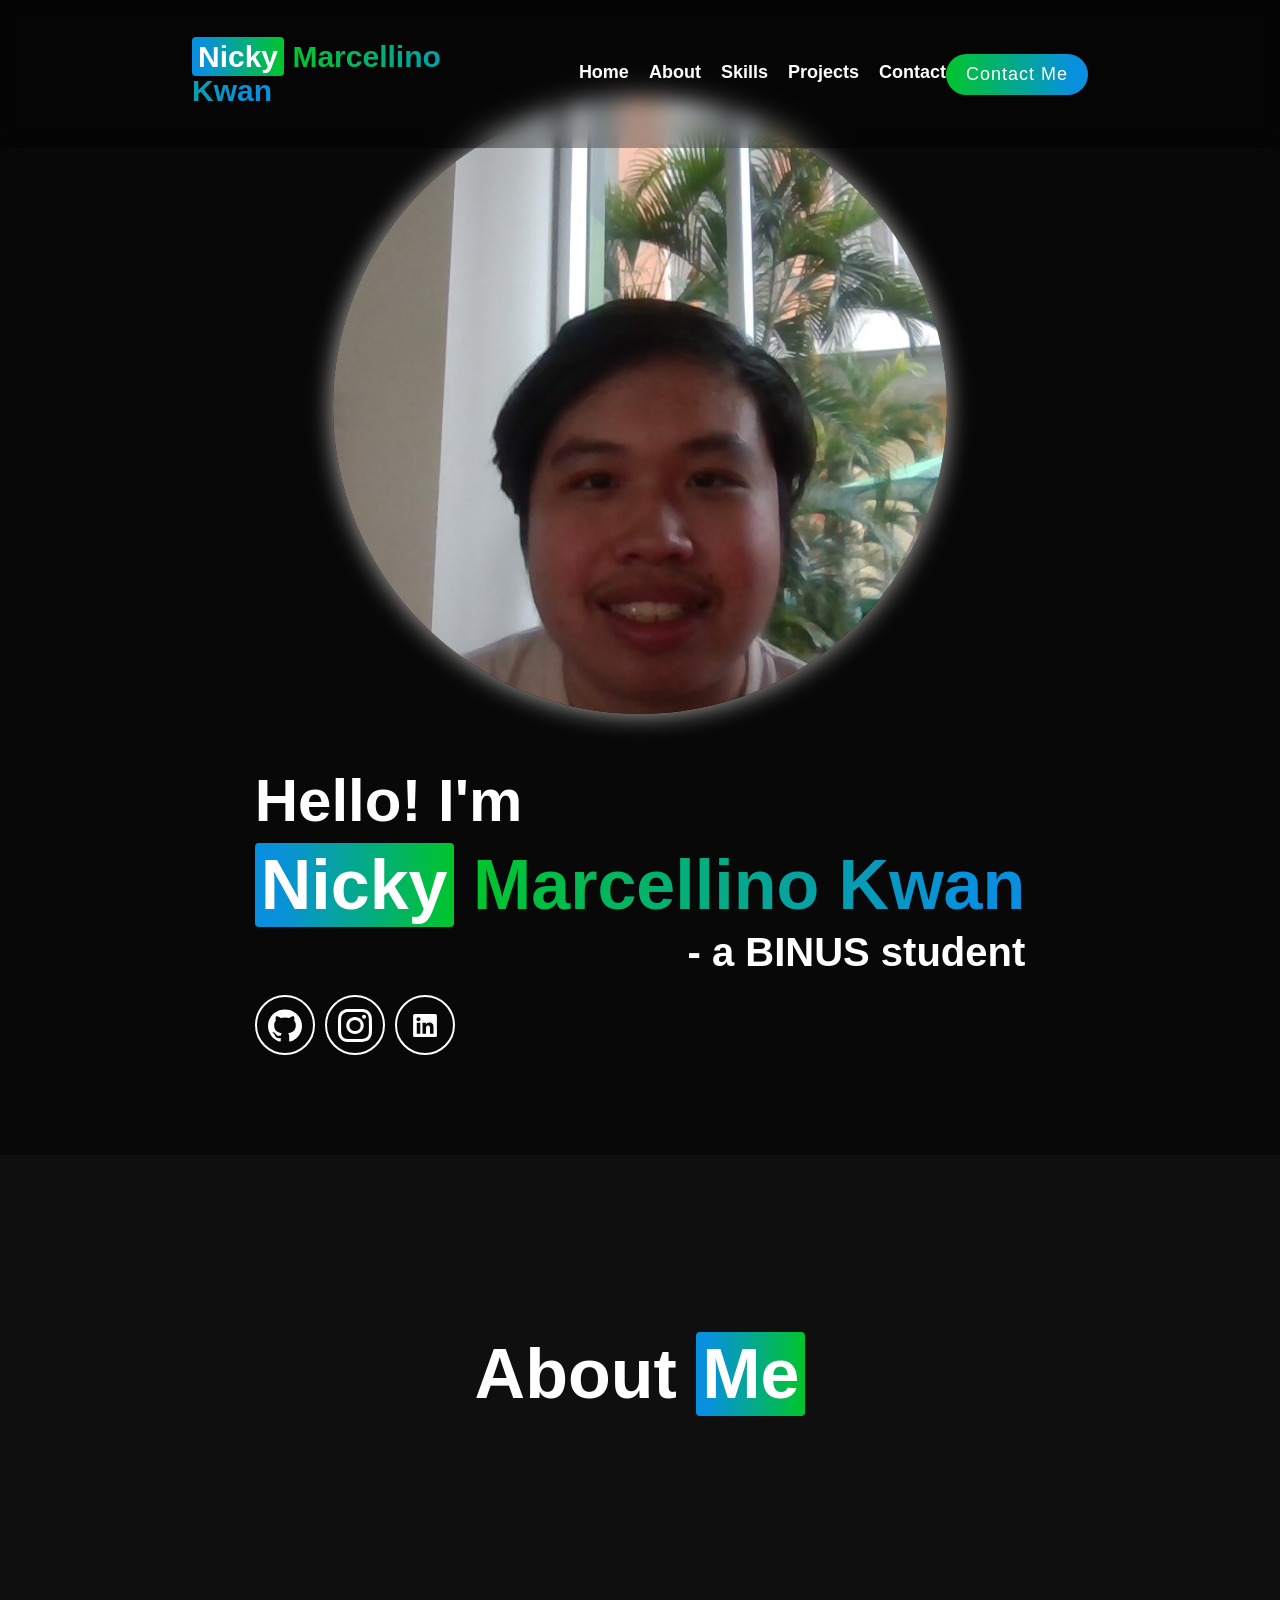
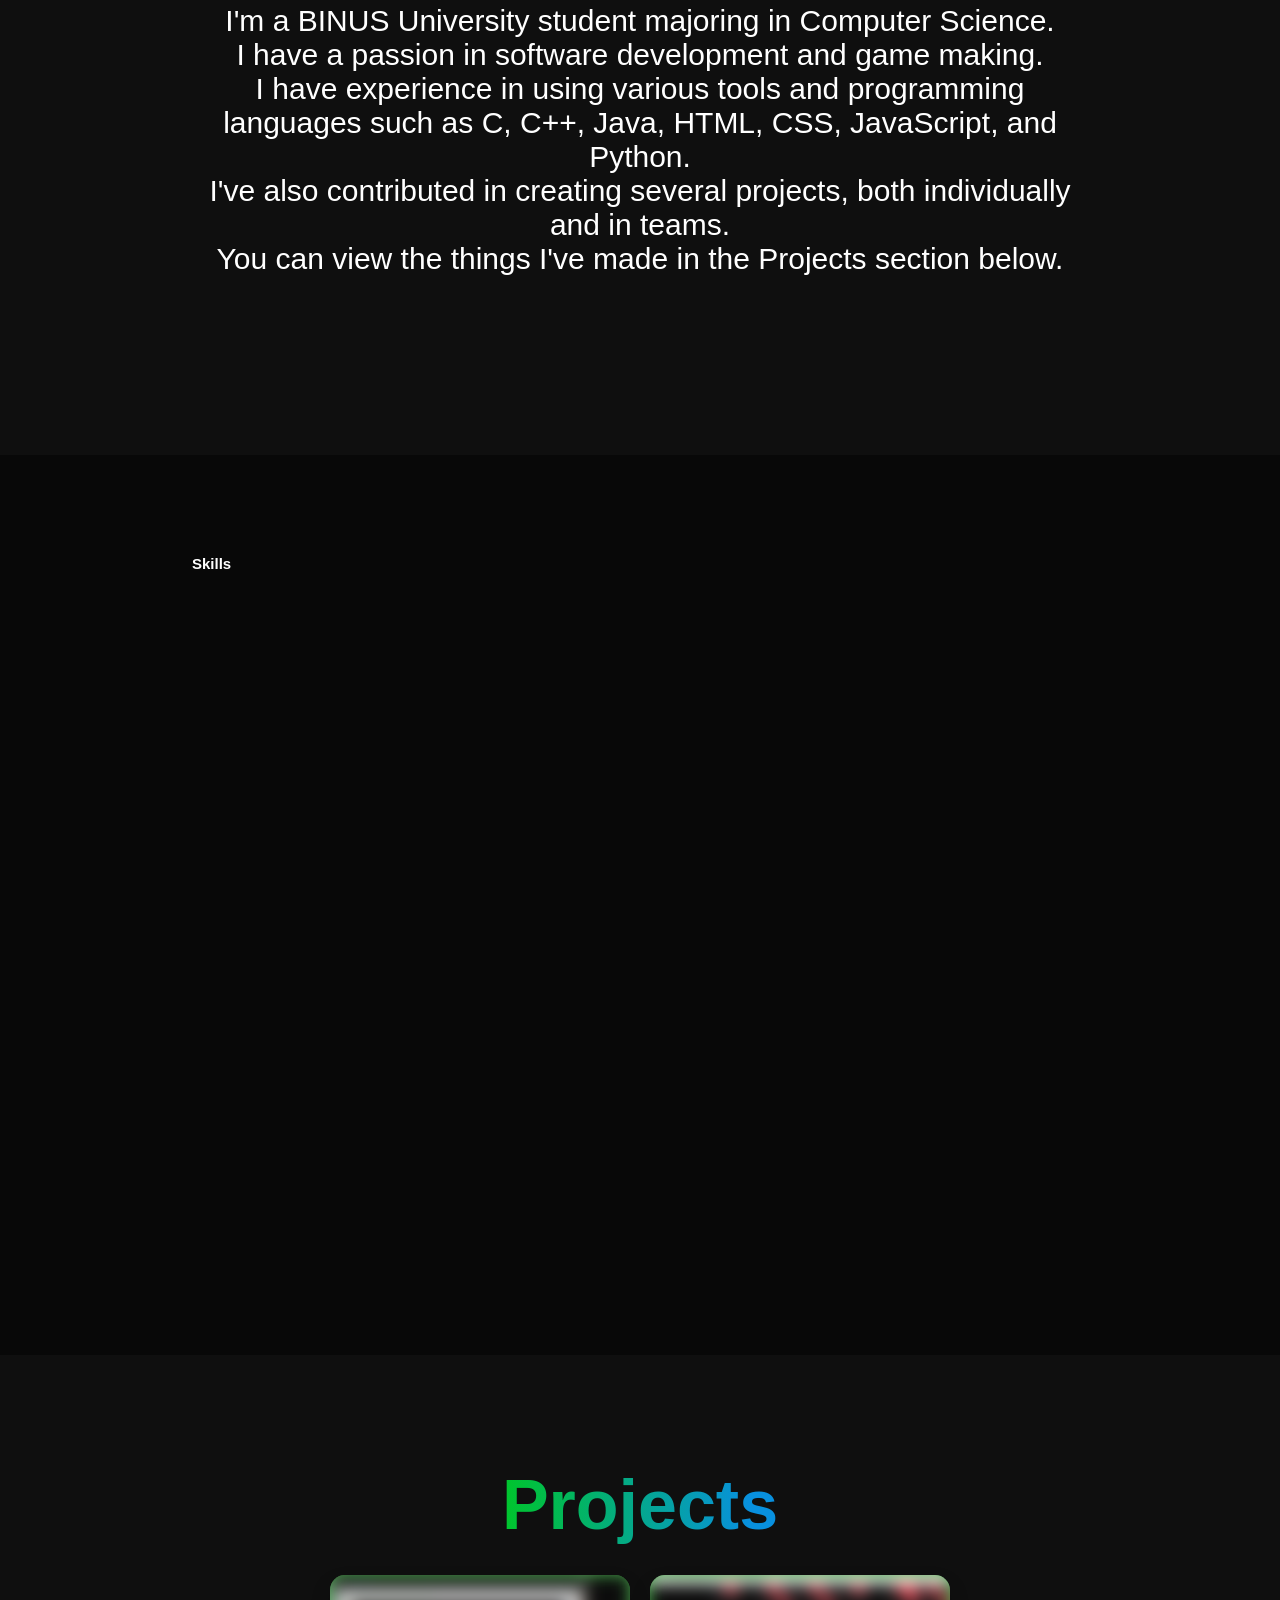
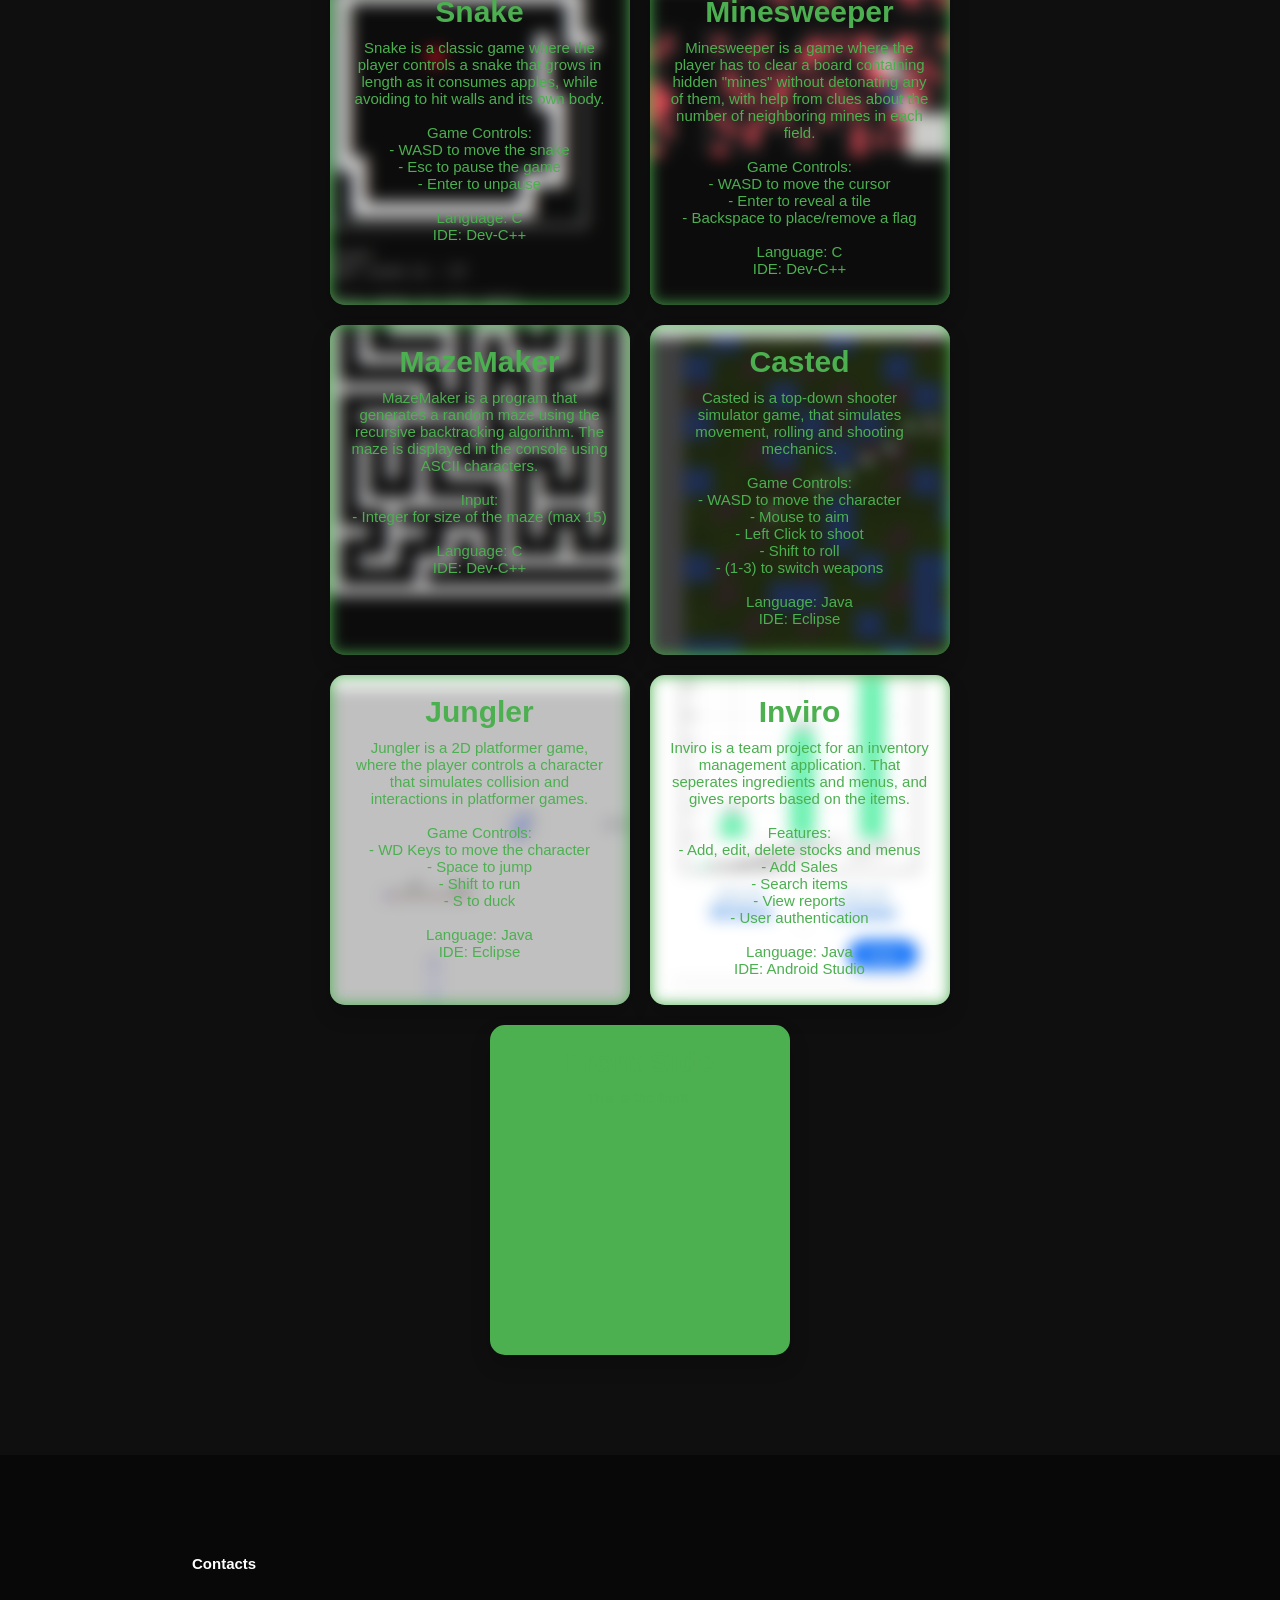
<file: index.html>
<!DOCTYPE html>
<html lang="en">

<head>
    <meta charset="UTF-8">
    <meta name="viewport" content="width=device-width, initial-scale=1.0">
    <title>About Me</title>
    <link rel="stylesheet" href="style.css">
</head>

<body>
    <header class="head">
        <a href="#home" class="logo">
            <span class="name-highlight">Nicky</span> <span>Marcellino Kwan</span>
        </a>

        <i class="bx bx-menu" id="menu-icon">i</i>

        <nav class="navbar">
            <a href="#home">Home</a>
            <a href="#about">About</a>
            <a href="#skills">Skills</a>
            <a href="#projects">Projects</a>
            <a href="#contact">Contact</a>
        </nav>

        <button class="gradient-btn">Contact Me</button>

    </header>

    <section class="home" id="home">
        <div class="home-in">
            <h2>Hello! I'm</h2>
            <h1><span class="name-highlight">Nicky</span> <span class="typing"> Marcellino Kwan</span></h1>
            <h3>- a BINUS student</h3>

            <!-- <a href="#" class="gradient-btn">Hire Me</a> -->
            <div class="socials">
                <a class="soc-btn" href="https://github.com/Then1ck" target="_blank">
                    <img src="icons/github.svg" alt="GitHub" width="32" height="32">
                </a>
                <a class="soc-btn" href="" target="_blank">
                    <img src="icons/instagram.svg" alt="instagram" width="32" height="32">
                </a>
                <a class="soc-btn" href="https://www.linkedin.com/in/nicky-marcellino-kwan-251743369" target="_blank">
                    <img src="icons/linkedIn.svg" alt="LinkedIn" width="32" height="32">
                </a>
            </div>
        </div>

        <div class="home-img">
            <img src="home-img.jpg" alt="">
        </div>
    </section>

    <section class="about" id="about">
        <h1>About <span class="name-highlight">Me</span></h1>
        <div class="abt">
            <p>I'm a BINUS University student majoring in Computer Science.
                <br>I have a passion in software development and game making.
                <br>I have experience in using various tools and programming languages such as
                C, C++, Java, HTML, CSS, JavaScript, and Python.
                <br>I've also contributed in creating several projects, both individually and in teams.
                <br>You can view the things I've made in the Projects section below.
            </p>
        </div>
    </section>

    <section class="skills" id="skills">
        <div class="skills">
            <h1 class="heading">Skills</h1>


        </div>


        </div>
    </section>

    <section class="projects" id="projects">
        <div class="prj">
            <h1><span>Projects</span></h1>
            <div class="card-container">
                <div class="card-floating">
                    <div class="card" id="card">
                        <div class="card-front">
                            <img src="img/Snake.png" alt="Background" class="bg-img" />
                            <h2>Snake</h2>
                            <p>Snake is a classic game where the player controls a snake that grows in length as it consumes apples,
                                while avoiding to hit walls and its own body.
                                <br>
                                <br>Game Controls:
                                <br>- WASD to move the snake
                                <br>- Esc to pause the game
                                <br>- Enter to unpause
                                <br>
                                <br>Language: C
                                <br>IDE: Dev-C++
                            </p>
                        </div>
                        <div class="card-back">
                            <img src="img/Snake.png" alt="Background" class="bg-img" />
                            <h2>Downloads</h2>
                            <p>This is the C source code.</p>
                            <a href="prj/ReplayableSnake.c" download class="download-btn">ReplayableSnake.c</a>
                            <p>This is the exe file.</p>
                            <a href="prj/ReplayableSnake.exe" download class="download-btn">ReplayableSnake.exe</a>

                        </div>
                    </div>
                </div>
                <div class="card-floating">
                    <div class="card" id="card">
                        <div class="card-front">
                            <img src="img/Minesweeper.png" alt="Background" class="bg-img" />
                            <h2>Minesweeper</h2>
                            <p>Minesweeper is a game where the player has to clear a board containing hidden "mines" without detonating any of them,
                                with help from clues about the number of neighboring mines in each field.
                                <br>
                                <br>Game Controls:
                                <br>- WASD to move the cursor
                                <br>- Enter to reveal a tile
                                <br>- Backspace to place/remove a flag
                                <br>
                                <br>Language: C
                                <br>IDE: Dev-C++
                            </p>
                        </div>
                        <div class="card-back">
                            <img src="img/Minesweeper.png" alt="Background" class="bg-img" />
                            <h2>Downloads</h2>
                            <p>This is the C source code.</p>
                            <a href="prj/minesweeper2.c" download class="download-btn">minesweeper2.c</a>
                            <p>This is the exe file.</p>
                            <a href="prj/minesweeper2.exe" download class="download-btn">minesweeper2.exe</a>

                        </div>
                    </div>
                </div>
                <div class="card-floating">
                    <div class="card" id="card">
                        <div class="card-front">
                            <img src="img/MazeMaker.png" alt="Background" class="bg-img" />
                            <h2>MazeMaker</h2>
                            <p>MazeMaker is a program that generates a random maze using the recursive backtracking algorithm.
                                The maze is displayed in the console using ASCII characters.
                                <br>
                                <br>Input:
                                <br>- Integer for size of the maze (max 15)
                                <br>
                                <br>Language: C
                                <br>IDE: Dev-C++
                            </p>
                        </div>
                        <div class="card-back">
                            <img src="img/MazeMaker.png" alt="Background" class="bg-img" />
                            <h2>Downloads</h2>
                            <p>This is the C source code.</p>
                            <a href="prj/MazeMaker4.c" download class="download-btn">MazeMaker4.c</a>
                            <p>This is the exe file.</p>
                            <a href="prj/MazeMaker4.exe" download class="download-btn">MazeMaker4.exe</a>

                        </div>
                    </div>
                </div>
                <div class="card-floating">
                    <div class="card" id="card">
                        <div class="card-front">
                            <img src="img/Shooter Simulator.png" alt="Background" class="bg-img" />
                            <h2>Casted</h2>
                            <p>Casted is a top-down shooter simulator game, that simulates movement, rolling and shooting mechanics.
                                <br>
                                <br>Game Controls:
                                <br>- WASD to move the character
                                <br>- Mouse to aim
                                <br>- Left Click to shoot
                                <br>- Shift to roll
                                <br>- (1-3) to switch weapons
                                <br>
                                <br>Language: Java
                                <br>IDE: Eclipse
                            </p>
                        </div>
                        <div class="card-back">
                            <img src="img/Shooter Simulator.png" alt="Background" class="bg-img" />
                            <h2>Downloads</h2>
                            <p>This is the project zip file.</p>
                            <a href="prj/Casted - 7. Clean Up.zip" download class="download-btn">Casted - 7.zip</a>
                        </div>
                    </div>
                </div>
                <div class="card-floating">
                    <div class="card" id="card">
                        <div class="card-front">
                            <img src="img/Platformer.png" alt="Background" class="bg-img" />
                            <h2>Jungler</h2>
                            <p>Jungler is a 2D platformer game, where the player controls a character that simulates collision and interactions in platformer games.
                                <br>
                                <br>Game Controls:
                                <br>- WD Keys to move the character
                                <br>- Space to jump
                                <br>- Shift to run
                                <br>- S to duck
                                <br>
                                <br>Language: Java
                                <br>IDE: Eclipse
                            </p>
                        </div>
                        <div class="card-back">
                            <img src="img/Platformer.png" alt="Background" class="bg-img" />
                            <h2>Downloads</h2>
                            <p>This is the project zip file.</p>
                            <a href="prj/Jungler - 8.2. Jumping Shenanigans.zip" download class="download-btn">Jungler - 8.2.zip</a>
                        </div>
                    </div>
                </div>
                <div class="card-floating">
                    <div class="card" id="card">
                        <div class="card-front">
                            <img src="img/Inviro - Home.jpeg" alt="Background" class="bg-img" />
                            <h2>Inviro</h2>
                            <p>Inviro is a team project for an inventory management application. That seperates ingredients and menus, and gives reports based on the items.
                                <br>
                                <br>Features:
                                <br>- Add, edit, delete stocks and menus
                                <br>- Add Sales
                                <br>- Search items
                                <br>- View reports
                                <br>- User authentication
                                <br>
                                <br>Language: Java
                                <br>IDE: Android Studio
                            </p>
                        </div>
                        <div class="card-back">
                            <img src="img/Inviro - Inventory.jpeg" alt="Background" class="bg-img" />
                            <h2>Downloads</h2>
                            <p>This is the github.</p>
                            <a href="https://github.com/hoseawidjaja/Inviro"class="download-btn" target="_blank">github.com/Inviro</a>
                            <p>This is the apk.</p>
                            <a href="prj/InviroV1.2.apk" download class="download-btn">Inviro.apk</a>

                        </div>
                    </div>
                </div>
                <div class="card-floating">
                    <div class="card" id="card">
                        <div class="card-front">
                            <h2>Front Side</h2>
                            <p>This is the front.</p>
                        </div>
                        <div class="card-back">
                            <h2>Back Side</h2>
                            <p>This is the back.</p>
                        </div>
                    </div>
                </div>
            </div>
    </section>

    <section class="contact" id="contact">
        <div class="ctc">
            <h1>Contacts</h1>
        </div>
    </section>

    <script src="script.js"></script>
</body>

</html>
</file>
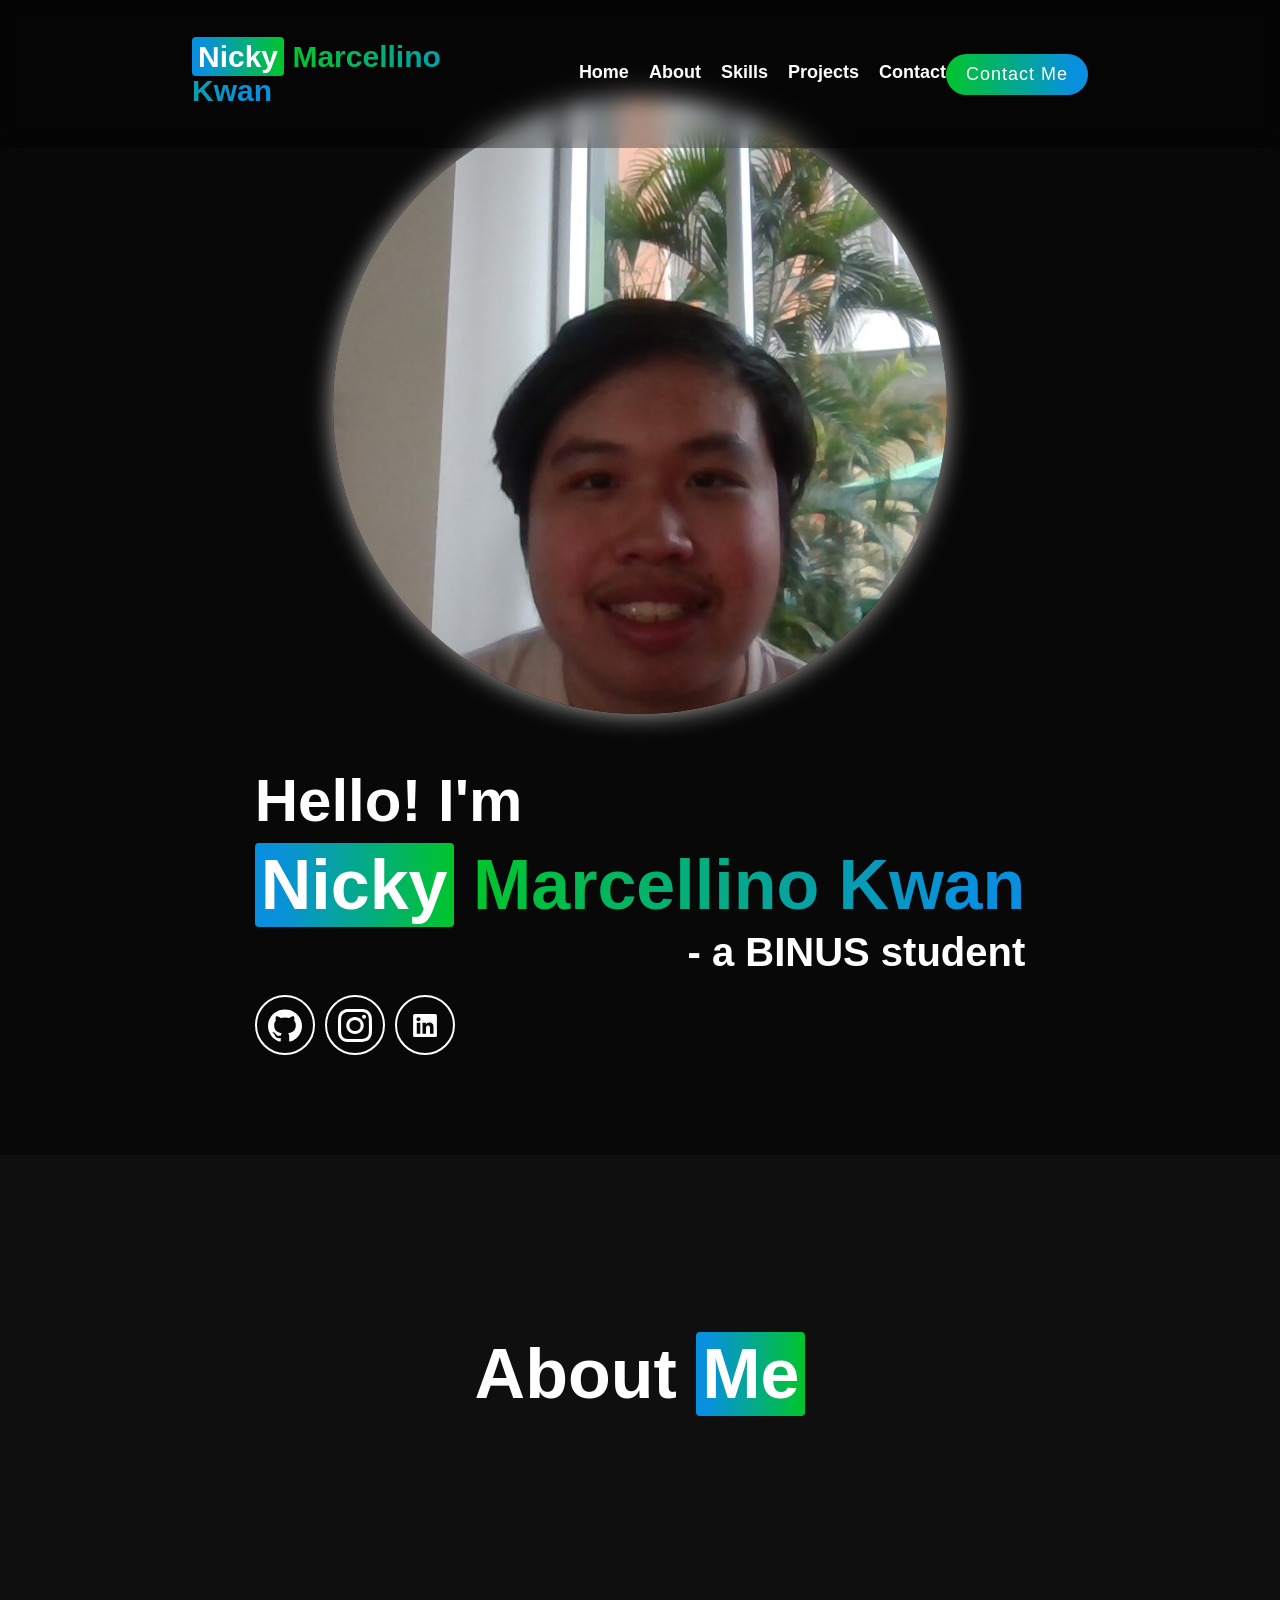
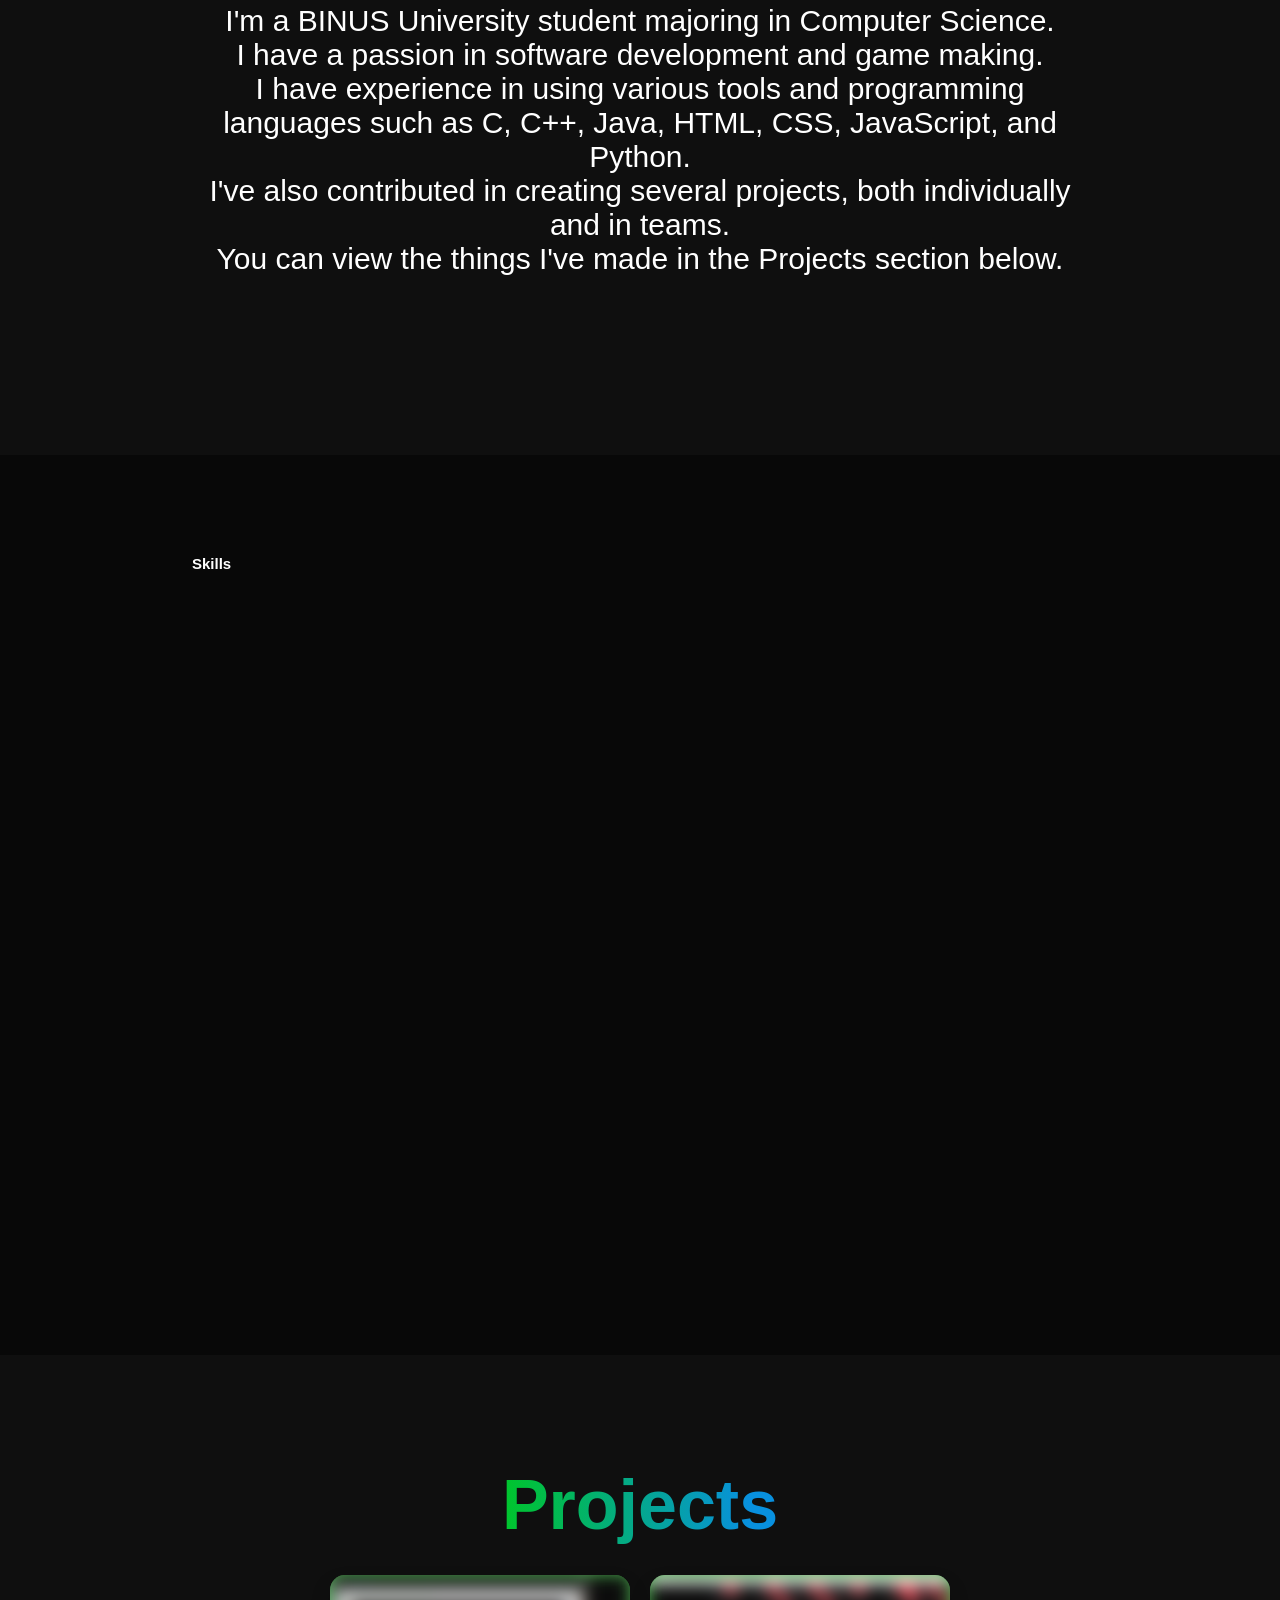
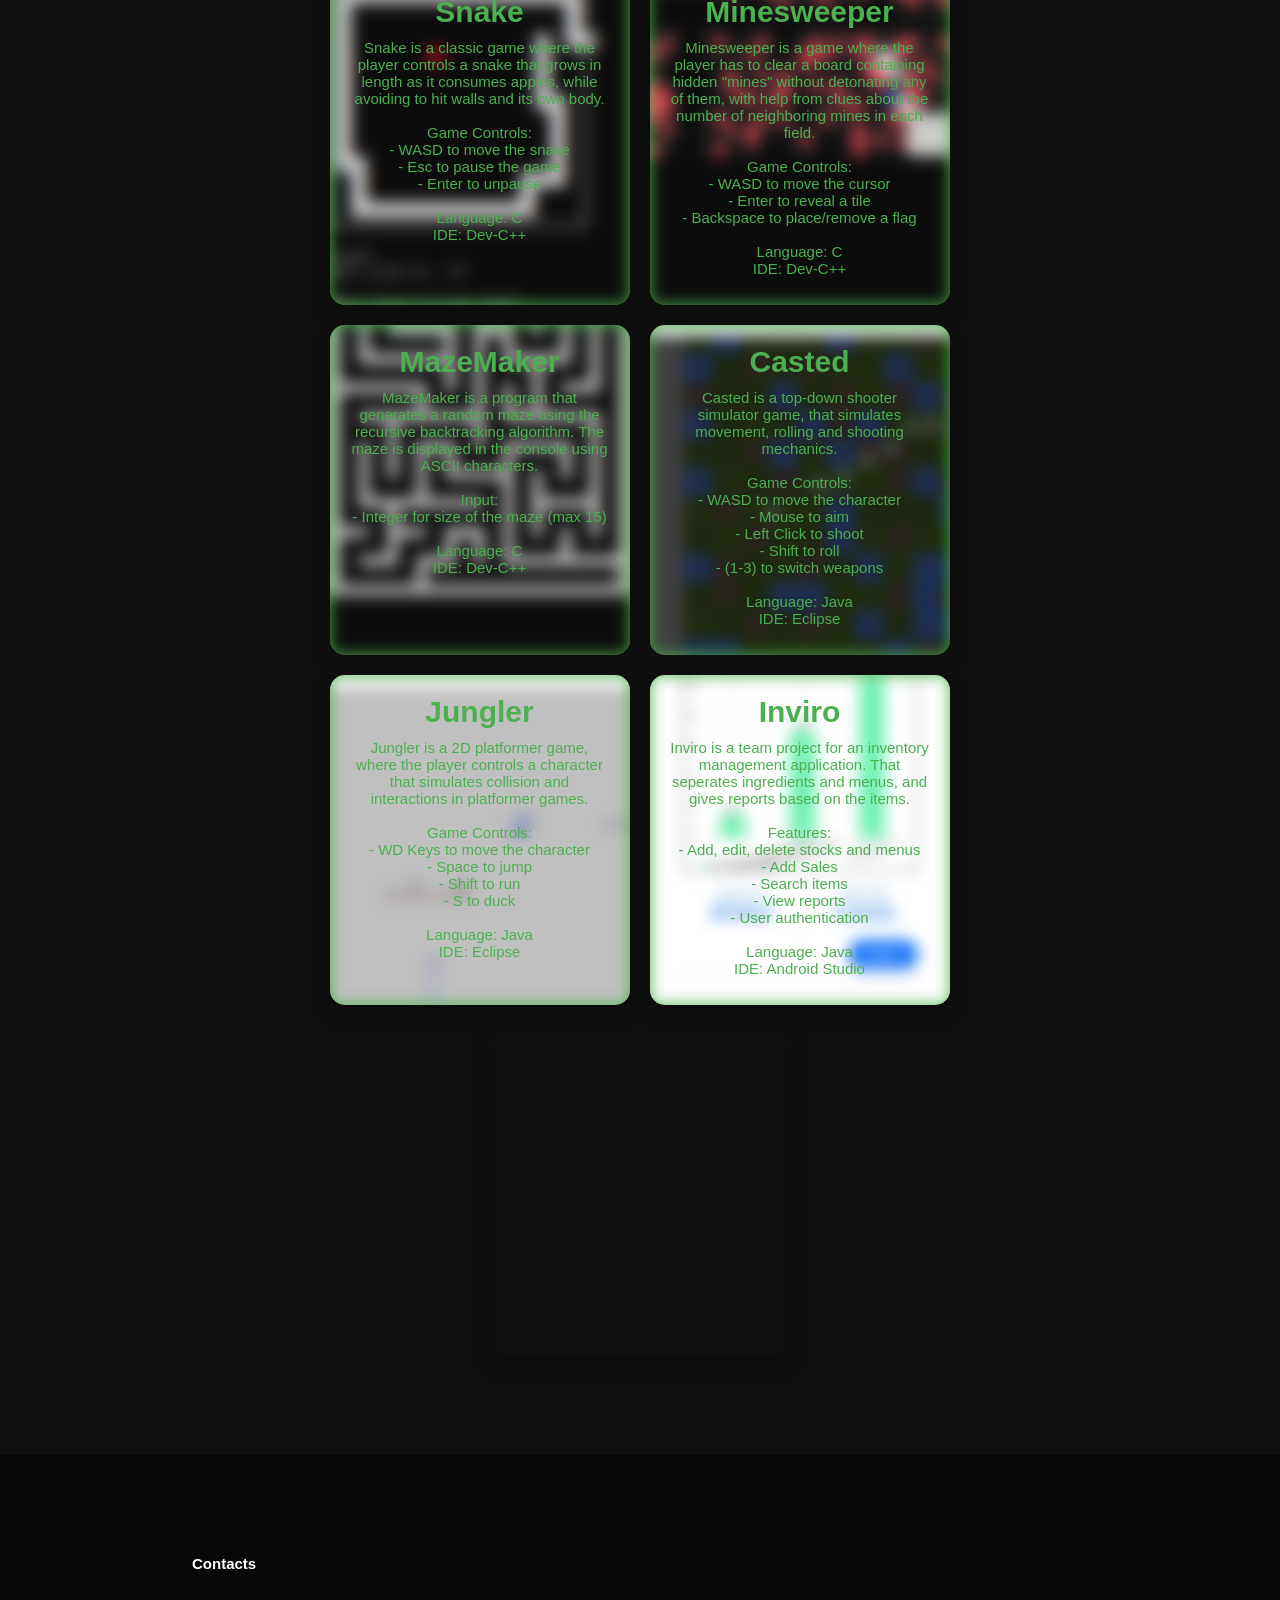
<file: aboutMe.html>
<!DOCTYPE html>
<html lang="en">

<head>
    <meta charset="UTF-8">
    <meta name="viewport" content="width=device-width, initial-scale=1.0">
    <title>About Me</title>
    <link rel="stylesheet" href="style.css">
</head>

<body>
    <header class="head">
        <a href="#home" class="logo">
            <span class="name-highlight">Nicky</span> <span>Marcellino Kwan</span>
        </a>

        <i class="bx bx-menu" id="menu-icon">i</i>

        <nav class="navbar">
            <a href="#home">Home</a>
            <a href="#about">About</a>
            <a href="#skills">Skills</a>
            <a href="#projects">Projects</a>
            <a href="#contact">Contact</a>
        </nav>

        <button class="gradient-btn">Contact Me</button>

    </header>

    <section class="home" id="home">
        <div class="home-in">
            <h2>Hello! I'm</h2>
            <h1><span class="name-highlight">Nicky</span> <span class="typing"> Marcellino Kwan</span></h1>
            <h3>- a BINUS student</h3>

            <!-- <a href="#" class="gradient-btn">Hire Me</a> -->
            <div class="socials">
                <a class="soc-btn" href="https://github.com/Then1ck" target="_blank">
                    <img src="icons/github.svg" alt="GitHub" width="32" height="32">
                </a>
                <a class="soc-btn" href="" target="_blank">
                    <img src="icons/instagram.svg" alt="instagram" width="32" height="32">
                </a>
                <a class="soc-btn" href="https://www.linkedin.com/in/nicky-marcellino-kwan-251743369" target="_blank">
                    <img src="icons/linkedIn.svg" alt="LinkedIn" width="32" height="32">
                </a>
            </div>
        </div>

        <div class="home-img">
            <img src="home-img.jpg" alt="">
        </div>
    </section>

    <section class="about" id="about">
        <h1>About <span class="name-highlight">Me</span></h1>
        <div class="abt">
            <p>I'm a BINUS University student majoring in Computer Science.
                <br>I have a passion in software development and game making.
                <br>I have experience in using various tools and programming languages such as
                C, C++, Java, HTML, CSS, JavaScript, and Python.
                <br>I've also contributed in creating several projects, both individually and in teams.
                <br>You can view the things I've made in the Projects section below.
            </p>
        </div>
    </section>

    <section class="skills" id="skills">
        <div class="skills">
            <h1 class="heading">Skills</h1>


        </div>


        </div>
    </section>

    <section class="projects" id="projects">
        <div class="prj">
            <h1><span>Projects</span></h1>
            <div class="card-container">
                <div class="card-floating">
                    <div class="card" id="card">
                        <div class="card-front">
                            <img src="img/Snake.png" alt="Background" class="bg-img" />
                            <h2>Snake</h2>
                            <p>Snake is a classic game where the player controls a snake that grows in length as it consumes apples,
                                while avoiding to hit walls and its own body.
                                <br>
                                <br>Game Controls:
                                <br>- WASD to move the snake
                                <br>- Esc to pause the game
                                <br>- Enter to unpause
                                <br>
                                <br>Language: C
                                <br>IDE: Dev-C++
                            </p>
                        </div>
                        <div class="card-back">
                            <img src="img/Snake.png" alt="Background" class="bg-img" />
                            <h2>Downloads</h2>
                            <p>This is the C source code.</p>
                            <a href="prj/ReplayableSnake.c" download class="download-btn">ReplayableSnake.c</a>
                            <p>This is the exe file.</p>
                            <a href="prj/ReplayableSnake.exe" download class="download-btn">ReplayableSnake.exe</a>

                        </div>
                    </div>
                </div>
                <div class="card-floating">
                    <div class="card" id="card">
                        <div class="card-front">
                            <img src="img/Minesweeper.png" alt="Background" class="bg-img" />
                            <h2>Minesweeper</h2>
                            <p>Minesweeper is a game where the player has to clear a board containing hidden "mines" without detonating any of them,
                                with help from clues about the number of neighboring mines in each field.
                                <br>
                                <br>Game Controls:
                                <br>- WASD to move the cursor
                                <br>- Enter to reveal a tile
                                <br>- Backspace to place/remove a flag
                                <br>
                                <br>Language: C
                                <br>IDE: Dev-C++
                            </p>
                        </div>
                        <div class="card-back">
                            <img src="img/Minesweeper.png" alt="Background" class="bg-img" />
                            <h2>Downloads</h2>
                            <p>This is the C source code.</p>
                            <a href="prj/minesweeper2.c" download class="download-btn">minesweeper2.c</a>
                            <p>This is the exe file.</p>
                            <a href="prj/minesweeper2.exe" download class="download-btn">minesweeper2.exe</a>

                        </div>
                    </div>
                </div>
                <div class="card-floating">
                    <div class="card" id="card">
                        <div class="card-front">
                            <img src="img/MazeMaker.png" alt="Background" class="bg-img" />
                            <h2>MazeMaker</h2>
                            <p>MazeMaker is a program that generates a random maze using the recursive backtracking algorithm.
                                The maze is displayed in the console using ASCII characters.
                                <br>
                                <br>Input:
                                <br>- Integer for size of the maze (max 15)
                                <br>
                                <br>Language: C
                                <br>IDE: Dev-C++
                            </p>
                        </div>
                        <div class="card-back">
                            <img src="img/MazeMaker.png" alt="Background" class="bg-img" />
                            <h2>Downloads</h2>
                            <p>This is the C source code.</p>
                            <a href="prj/MazeMaker4.c" download class="download-btn">MazeMaker4.c</a>
                            <p>This is the exe file.</p>
                            <a href="prj/MazeMaker4.exe" download class="download-btn">MazeMaker4.exe</a>

                        </div>
                    </div>
                </div>
                <div class="card-floating">
                    <div class="card" id="card">
                        <div class="card-front">
                            <img src="img/Shooter Simulator.png" alt="Background" class="bg-img" />
                            <h2>Casted</h2>
                            <p>Casted is a top-down shooter simulator game, that simulates movement, rolling and shooting mechanics.
                                <br>
                                <br>Game Controls:
                                <br>- WASD to move the character
                                <br>- Mouse to aim
                                <br>- Left Click to shoot
                                <br>- Shift to roll
                                <br>- (1-3) to switch weapons
                                <br>
                                <br>Language: Java
                                <br>IDE: Eclipse
                            </p>
                        </div>
                        <div class="card-back">
                            <img src="img/Shooter Simulator.png" alt="Background" class="bg-img" />
                            <h2>Downloads</h2>
                            <p>This is the project zip file.</p>
                            <a href="prj/Casted - 7. Clean Up.zip" download class="download-btn">Casted - 7.zip</a>
                        </div>
                    </div>
                </div>
                <div class="card-floating">
                    <div class="card" id="card">
                        <div class="card-front">
                            <img src="img/Platformer.png" alt="Background" class="bg-img" />
                            <h2>Jungler</h2>
                            <p>Jungler is a 2D platformer game, where the player controls a character that simulates collision and interactions in platformer games.
                                <br>
                                <br>Game Controls:
                                <br>- WD Keys to move the character
                                <br>- Space to jump
                                <br>- Shift to run
                                <br>- S to duck
                                <br>
                                <br>Language: Java
                                <br>IDE: Eclipse
                            </p>
                        </div>
                        <div class="card-back">
                            <img src="img/Platformer.png" alt="Background" class="bg-img" />
                            <h2>Downloads</h2>
                            <p>This is the project zip file.</p>
                            <a href="prj/Jungler - 8.2. Jumping Shenanigans.zip" download class="download-btn">Jungler - 8.2.zip</a>
                        </div>
                    </div>
                </div>
                <div class="card-floating">
                    <div class="card" id="card">
                        <div class="card-front">
                            <img src="img/Inviro - Home.jpeg" alt="Background" class="bg-img" />
                            <h2>Inviro</h2>
                            <p>Inviro is a team project for an inventory management application. That seperates ingredients and menus, and gives reports based on the items.
                                <br>
                                <br>Features:
                                <br>- Add, edit, delete stocks and menus
                                <br>- Add Sales
                                <br>- Search items
                                <br>- View reports
                                <br>- User authentication
                                <br>
                                <br>Language: Java
                                <br>IDE: Android Studio
                            </p>
                        </div>
                        <div class="card-back">
                            <img src="img/Inviro - Inventory.jpeg" alt="Background" class="bg-img" />
                            <h2>Downloads</h2>
                            <p>This is the github.</p>
                            <a href="https://github.com/hoseawidjaja/Inviro"class="download-btn" target="_blank">github.com/Inviro</a>
                            <p>This is the apk.</p>
                            <a href="prj/InviroV1.2.apk" download class="download-btn">Inviro.apk</a>

                        </div>
                    </div>
                </div>
                <div class="card-floating">
                    <div class="card" id="card">
                        <div class="card-front">
                            <h2>Front Side</h2>
                            <p>This is the front.</p>
                        </div>
                        <div class="card-back">
                            <h2>Back Side</h2>
                            <p>This is the back.</p>
                        </div>
                    </div>
                </div>
            </div>
    </section>

    <section class="contact" id="contact">
        <div class="ctc">
            <h1>Contacts</h1>
        </div>
    </section>

    <script src="script.js"></script>
</body>

</html>
</file>
<file: style.css>
* {
    margin: 0;
    padding: 0;
    box-sizing: border-box;
    text-decoration: none;
    scroll-behavior: smooth;
    font-family: 'Poppins', sans-serif;
}

:root {
    --bg-color: #080808;
    --second-bg-color: #101010;
    --text-color: #fff;
    --main-color: #ff014f;
    --shadow-color: #b8b6b3;
    --gradient-1: #0890df;
    --gradient-2: #00c52b;
    --gradient-3: #ff1d15;
    --gradient-4: #DF8908;
}

html {
    font-size: 62.5%;
    overflow-x: hidden;
}

body {
    background: var(--bg-color);
    color: var(--text-color);
}

.head {
    position: fixed;
    top: 0;
    left: 0;
    width: 100%;
    padding: 4rem 15%;
    background: rgba(0, 0, 0, 0.3);
    backdrop-filter: blur(10px);
    display: flex;
    justify-content: space-between;
    align-items: center;
    z-index: 1000;
}

#menu-icon {
    font-size: 3.5rem;
    color: var(--main-color);
    display: none;
}

.logo {
    font-size: 3rem;
    color: var(--text-color);
    font-weight: 800;
    cursor: pointer;
    transition: transform 0.3s ease-in-out;
}

.logo:hover {
    transform: scale(1.1);
}

span {
    background: linear-gradient(270deg,
            var(--gradient-1) 10%,
            var(--gradient-2) 100%);
    background-clip: text;
    color: transparent;
}

.name-highlight {
    background: linear-gradient(90deg, var(--gradient-1) 10%, var(--gradient-2) 100%);
    padding: 0.3rem 0.6rem;
    border-radius: 0.4rem;
    color: white;
    /* Make sure text is visible */
}

.navbar {
    font-size: 1.8rem;
    color: var(--text-color);
    margin-left: 5rem;
    font-weight: 700;
    transition: 0.3s ease-in-out;
    border-bottom: 3px solid transparent;
    /* width: 30%; */
    display: flex;
    justify-content: space-between;
    gap: 2rem;
}

.navbar a {
    color: var(--text-color);
}

.navbar a:hover {
    /* color: var(--main-color); */
    background: linear-gradient(var(--gradient-1) 10%,
            var(--gradient-2) 100%);
    background-clip: text;
    color: transparent;
    /* font-weight: 1000; */
    /* border-bottom: 3px solid var(--main-color); */
}

.gradient-btn {
    font-size: 1.8rem;
    padding: 1rem 2rem;
    border-radius: 3rem;
    background: linear-gradient(270deg,
            var(--gradient-1) 10%,
            var(--gradient-2) 100%);
    letter-spacing: 1px;
    cursor: pointer;
    transition: 0.3s ease-in-out;
    color: white;
    border: none;
    text-wrap: nowrap;
}

section {
    min-height: 100vh;
    padding: 10rem 15%;
}

.home {
    display: flex;
    align-items: center;
    justify-content: center;
    gap: 15rem;
}

.home-in {
    display: flex;
    flex-direction: column;
    align-items: flex-end;
    text-align: right;
}

.home-in h1 {
    font-size: 7rem;
    font-weight: 700;
    line-height: 1;
    margin-top: 1.5rem;
    /* background-color: red; */
}

.home-in h2 {
    font-size: 6rem;
    display: flex;
}

.home-in h3 {
    font-size: 4rem;
    margin-top: 1rem;
}

.home-img img {
    width: 32vw;
    height: 32vw;
    border-radius: 50%;
    box-shadow: 0 0 25px var(--shadow-color);
    animation: float 3s ease-in-out infinite;
    transition: 0.4s ease-in-out;
}

@keyframes float {

    0%,
    100% {
        transform: translateY(0);
    }

    50% {
        transform: translateY(-20px);
    }
}

.home-img img:hover {
    box-shadow:
        0 0 25px var(--shadow-color),
        /* 0 0 50px var(--main-color),  */
        0 0 75px var(--shadow-color);
}

.socials {
    display: flex;
    gap: 1rem;
    margin-top: 2rem;
}

.about {
    background-color: #0f0f0f;
    display: flex;
    align-items: center;
    justify-content: center;
    gap: 15rem;
}

.projects {
    background-color: #0f0f0f;
}

.soc-btn {
    width: clamp(4rem, 5vw, 6rem);
    /* Responsive width */
    aspect-ratio: 1 / 1;
    /* Ensures it's a square */
    display: flex;
    align-items: center;
    justify-content: center;

    border-radius: 50%;
    /* Perfect circle */


    cursor: pointer;
    transition: transform 0.3s ease-in-out;
    color: white;
    border: none;
    padding: 0;
    /* Ensure padding doesn't break shape */
    overflow: hidden;
    border: 0.2rem solid white;
}

.soc-btn:hover {
    background: linear-gradient(270deg,
            var(--gradient-1) 10%,
            var(--gradient-2) 100%);
}

.soc-btn img {
    width: 60%;
    /* or adjust to your liking */
    height: auto;
    display: block;
    filter: brightness(0) invert(1);
    /* Optional: make black SVGs white */
    transition: transform 0.3s ease;
}

.abt {
    display: flex;
    /* align-items: flex-end; */
    align-items: end;
    /* text-align: right; */
    /* background-color: #4CAF50; */
    width: 40%;
}

.about h1 {
    font-size: 7rem;
    font-weight: 700;
    padding: 2rem 1rem;
    text-align: right;
    /* background-color: #4CAF50; */
    width: 40%;
}

.abt p {
    font-size: 3rem;
    font-weight: 400;
    padding: 2rem 1rem;
    /* width: 50%; */
}


.card-container {
    perspective: 1000px;
    /* background-color: red; */
    display: flex;
    gap: 2rem;
    justify-content: center;
    flex-wrap: wrap;
    margin-top: 3rem;
    /* overflow-x: auto; */
}

@keyframes float2 {

    0%,
    100% {
        transform: translateY(0);
    }

    50% {
        transform: translateY(-1rem);
    }
}

.bg-img {
    position: absolute;
    top: 0;
    left: 0;
    width: 100%;
    height: 100%;
    object-fit: cover;
    filter: blur(8px);
    z-index: 0;
}

.card {
    width: 30rem;
    height: 33rem;
    position: relative;
    transform-style: preserve-3d;
    /* animation: float2 3s ease-in-out infinite; */
    transition: transform 0.8s;
    box-shadow: 0 10px 20px rgba(0, 0, 0, 0.2);
    border-radius: 15px;
    cursor: pointer;
}

/* .card-floating {
  animation: float2 3s ease-in-out infinite;
}
.card-floating:nth-child(1) {
  animation-delay: 0s;
}
.card-floating:nth-child(2) {
  animation-delay: 0.25s;
}
.card-floating:nth-child(3) {
  animation-delay: 0.5s;
}
.card-floating:nth-child(4) {
  animation-delay: 1s;
}

.card-floating:nth-child(5) {
  animation-delay: 1.25s;
}

.card-floating:nth-child(6) {
  animation-delay: 1.5s;
}

.card-floating:nth-child(7) {
  animation-delay: 1.75s;
} */


.card-front,
.card-back {
    position: absolute;
    width: 100%;
    height: 100%;
    backface-visibility: hidden;
    border-radius: 1.5rem;
    display: flex;
    align-items: center;
    /* justify-content: center; */
    flex-direction: column;
    color: white;
    font-size: 1.2em;
    padding: 2rem;

    overflow: hidden;
}

.card-front {
    background: #4CAF50;
    /* color: var(--gradient-2); */
    color: #4CAF50;
}

.card-front h2,
.card-back h2,
.card-front p,
.card-back p {
    position: relative;
    /* z-index: 2; */
}

.card-back {
    background: var(--gradient-1);
    color: var(--gradient-1);
    transform: rotateY(180deg);
}

.card.flipped {
    transform: rotateY(180deg);
}

.prj h1 {
    font-size: 7rem;
    margin-top: 1rem;
    width: 100%;
    text-align: center;
}

.card h2 {
    font-size: 3rem;
}

.card p {
    font-size: 1.5rem;
    margin-top: 1rem;
    text-align: center;
}

.card-back button {
    margin-top: 1rem;
    padding: 1rem 2rem;
    font-size: 1.4rem;
    background: white;
    color: black;
    border: none;
    border-radius: 1rem;
    cursor: pointer;
    transition: background 0.3s ease;
    z-index: 2;
}

.card-back button:hover {
    background: var(--gradient-2);
    color: white;
}

.download-btn {
    margin-top: 1rem;
    padding: 1rem 2rem;
    font-size: 1.4rem;
    background: white;
    color: black;
    border: none;
    border-radius: 1rem;
    cursor: pointer;
    text-decoration: none;
    transition: background 0.3s ease;
    z-index: 2;
}

.download-btn:hover {
    background: var(--gradient-2);
    color: white;
}

.card-front {
    /* color: rgb(255, 33, 33); */
    font-weight: 50rem;
}

@media(max-width: 1285px) {
    .home {
        flex-direction: column-reverse;
        text-align: center;
        gap: 5rem;

    }

    .home-img img {
        width: 48vw;
        height: 48vw;
    }

    .home-in {
        display: block;
    }

    .about {
        display: flex;
        flex-direction: column;
    }

    .about h1 {
        width: 100%;
        text-align: center;
    }

    .abt {
        text-align: center;
        width: 100%;
    }
}
</file>
